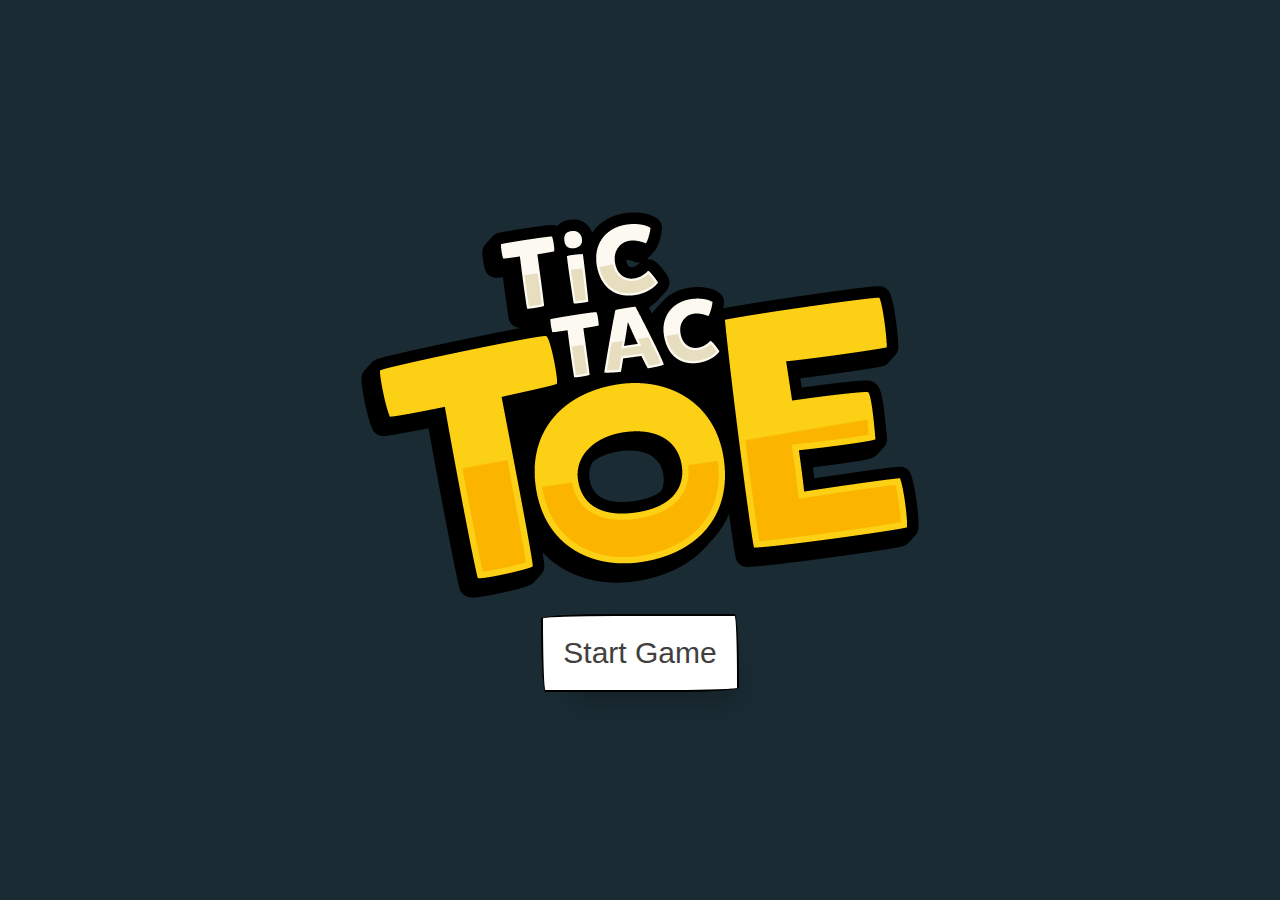
<file: index.html>
<!DOCTYPE html>
<html lang="en">
  <head>
    <meta charset="UTF-8" />
    <meta name="viewport" content="width=device-width, initial-scale=1.0" />
    <title>Document</title>
    <link rel="stylesheet" href="style.css" />
  </head>
  <body>
    <div class="main-container">
      <div class="img-div">
        <svg
          width="560"
          height="391"
          viewBox="0 0 560 391"
          fill="none"
          xmlns="http://www.w3.org/2000/svg"
          xmlns:xlink="http://www.w3.org/1999/xlink"
        >
          <rect width="560" height="391" fill="url(#pattern0_11_81)" />
          <defs>
            <pattern
              id="pattern0_11_81"
              patternContentUnits="objectBoundingBox"
              width="1"
              height="1"
            >
              <use
                xlink:href="#image0_11_81"
                transform="scale(0.00178571 0.00255754)"
              />
            </pattern>
            <image
              id="image0_11_81"
              width="560"
              height="391"
              xlink:href="[data-uri]"
            />
          </defs>
        </svg>
      </div>
      <div>
        <button class="start-btn">Start Game</button>
      </div>
    </div>
    <script src="start.js"></script>
  </body>
</html>
</file>
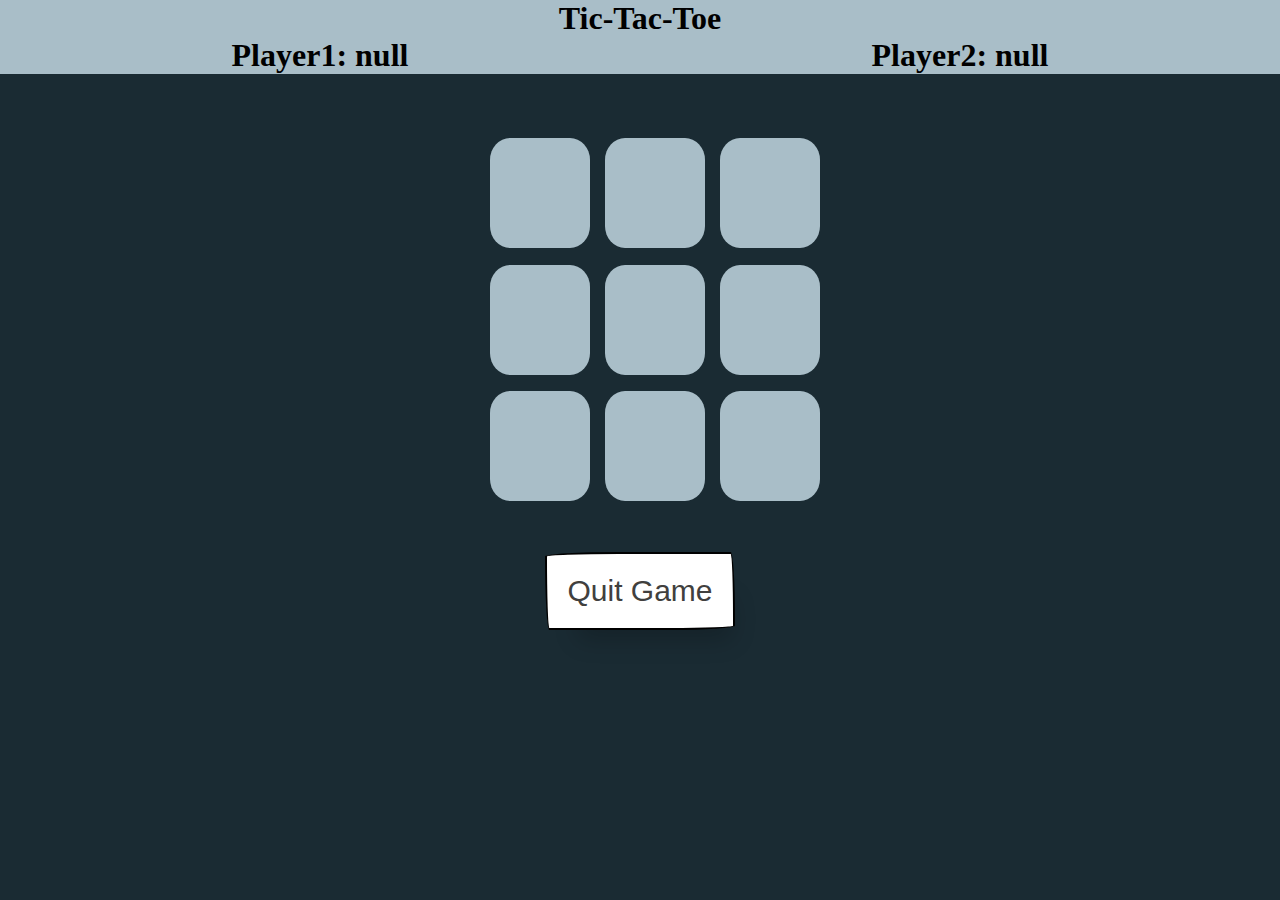
<file: game.html>
<!DOCTYPE html>
<html lang="en">
  <head>
    <meta charset="UTF-8" />
    <meta name="viewport" content="width=device-width, initial-scale=1.0" />
    <title>Document</title>
    <link rel="stylesheet" href="style.css" />
  </head>
  <body>
    <header id="header">
      <h1>Tic-Tac-Toe</h1>
      <div class="players">
        <div>
          <h1 id="player1">Player1:</h1>
        </div>
        <div>
          <h1 id="player2">Player2:</h1>
        </div>
      </div>
    </header>
    <section>
      <div class="game-board" id="game-board">
        <div class="square" id="1" data-xcoord="0" data-ycoord="0"></div>
        <div class="square" id="2" data-xcoord="0" data-ycoord="1"></div>
        <div class="square" id="3" data-xcoord="0" data-ycoord="2"></div>
        <div class="square" id="4" data-xcoord="1" data-ycoord="0"></div>
        <div class="square" id="5" data-xcoord="1" data-ycoord="1"></div>
        <div class="square" id="6" data-xcoord="1" data-ycoord="2"></div>
        <div class="square" id="7" data-xcoord="2" data-ycoord="0"></div>
        <div class="square" id="8" data-xcoord="2" data-ycoord="1"></div>
        <div class="square" id="9" data-xcoord="2" data-ycoord="2"></div>
      </div>
      <div>
        <button class="quit-game-btn">Quit Game</button>
      </div>
    </section>

    <script src="index.js"></script>
  </body>
</html>
</file>
<file: style.css>
* {
  margin: 0;
  padding: 0;
  box-sizing: border-box;
}
body {
  background-color: #1a2b33;
  color: white;
}
header,
section,
.square {
  display: flex;
  justify-content: center;
  align-items: center;
  flex-direction: column;
}
header {
  background-color: #a9bec8;
  color: black;
}

.game-board {
  display: grid;
  grid-template-columns: auto auto auto;
  padding: 5%;
  gap: 5%;
  margin-bottom: 20px;
}
.square {
  width: 100px;
  height: 110px;
  background-color: #a9bec8;

  color: black;
  font-size: 100px;
  box-shadow: 5px;
  border-radius: 20%;
}
.square:hover {
  box-shadow: 5px 10px;
}
.players {
  width: 100vw;
  display: flex;
  justify-content: space-around;
}
.winner-div {
  background-color: white;
  color: black;
  width: 60%;
  height: 200px;
  position: absolute;
  bottom: 400px;
  display: flex;
  flex-direction: column;
  justify-content: space-around;
  align-items: center;
}
.update-btn,
.quit-btn {
  margin: 10px;
  padding: 10px;
}

/* main first page */
.main-container {
  height: 100vh;
  display: flex;
  justify-content: center;
  align-items: center;
  flex-direction: column;
  gap: 10px;
}
.start-btn,
.quit-game-btn {
  padding: 20px;
  font-size: 30px;
  color: #1a2b33;
  background-color: #fff;
  background-position: 0 90%;
  background-repeat: repeat no-repeat;
  background-size: 4px 3px;
  border-radius: 15px 225px 255px 15px 15px 255px 225px 15px;
  border-style: solid;
  border-width: 2px;
  box-shadow: rgba(0, 0, 0, 0.2) 15px 28px 25px -18px;
  box-sizing: border-box;
  color: #41403e;
  cursor: pointer;
  text-decoration: none;
  transition: all 235ms ease-in-out;
  border-bottom-left-radius: 15px 255px;
  border-bottom-right-radius: 225px 15px;
  border-top-left-radius: 255px 15px;
  border-top-right-radius: 15px 225px;
  user-select: none;
  -webkit-user-select: none;
  touch-action: manipulation;
}
.start-btn:hover,
.quit-game-btn:hover {
  box-shadow: rgba(0, 0, 0, 0.3) 2px 8px 8px -5px;
  transform: translate3d(0, 2px, 0);
}
</file>
